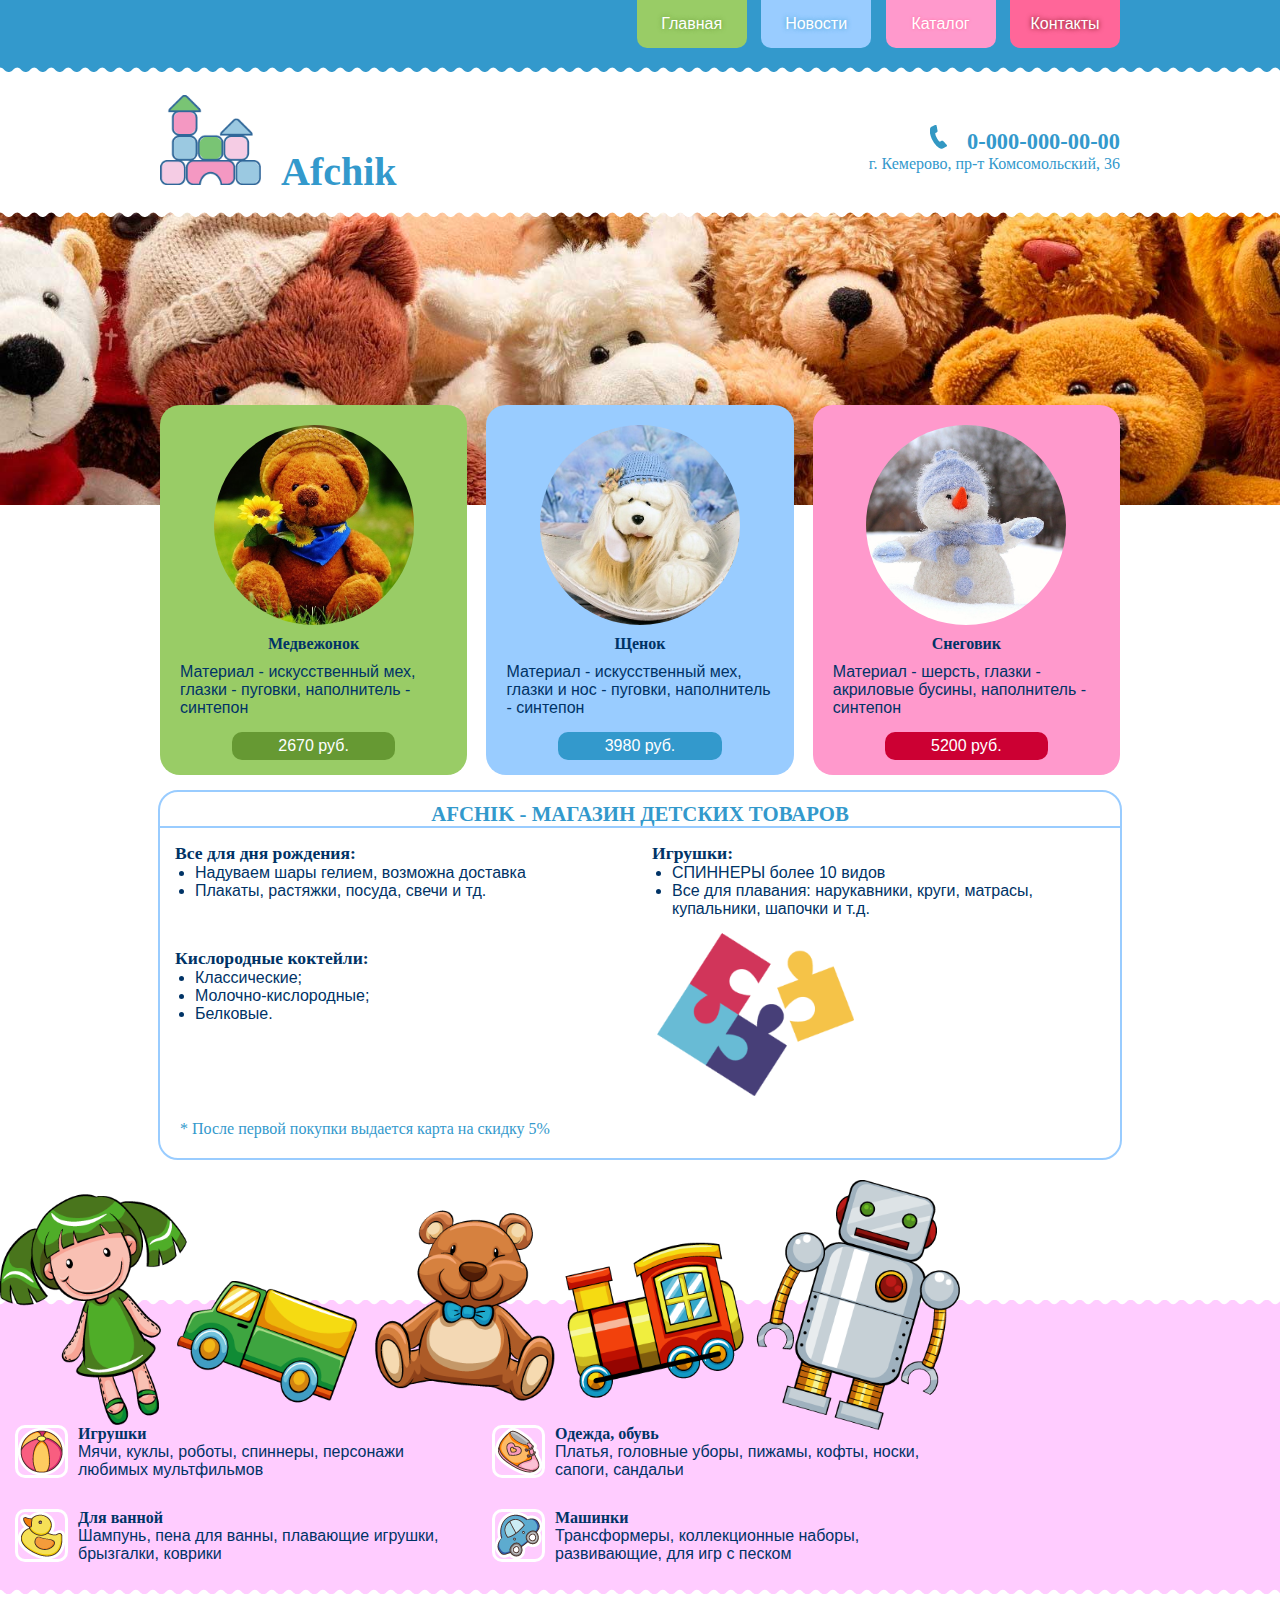
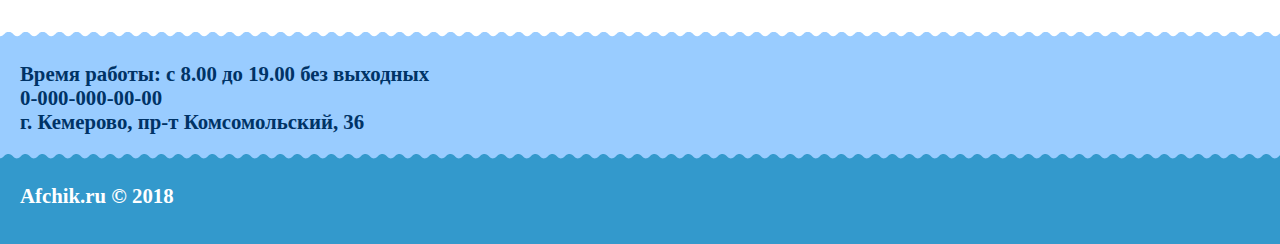
<file: index.html>
<!DOCTYPE html>
<html lang="ru">
	<head>
		<meta charset="UTF-8">
		<meta name="viewport" content="width=device-width, initial-scale=1">
		<title>Afchik - детский магазин</title>
		<link rel="stylesheet" href="css/all.css">
	</head>
	<body>
		<nav>
			<div class="nav_menu">
				<ul>
					<li><a href="index.html">Главная</a></li>
					<li><a href="news.html">Новости</a></li>
					<li><a href="catalog.html">Каталог</a></li>
					<li><a href="contacts.html">Контакты</a></li>
				</ul>
			</div>
		</nav>
		<div class="blueborderbottom">
		</div>
		<header>
			<a href="index.html"><img src="images/logo.png" alt="logo">Afchik</a>
			<div class="contacts">
				<p class="phone"> <img src="images/phone.png" alt="phone">0-000-000-00-00</p>
				<p>г. Кемерово, пр-т Комсомольский, 36</p>
			</div>
		</header>
		
		<div class="headerimg">
			<div class="whiteborderbottom">
			</div>
		</div>
		
		<div class="popular">
			<div class="popular1">
				<div class="pimg"></div>
				<h3>Медвежонок</h3>
				<p>Материал - искусственный мех, глазки - пуговки, наполнитель - синтепон</p>
				<p class="price">2670 руб.</p>
			</div>
			<div class="popular2">
				<div class="pimg"></div>
				<h3>Щенок</h3>
				<p>Материал - искусственный мех, глазки и нос - пуговки, наполнитель - синтепон</p>
				<p class="price">3980 руб.</p>
			</div>
			<div class="popular3">
				<div class="pimg"></div>
				<h3>Снеговик</h3>
				<p>Материал - шерсть, глазки - акриловые бусины, наполнитель - синтепон</p>
				<p class="price">5200 руб.</p>
			</div>
		</div>
		<article>
			<h1>AFCHIK - МАГАЗИН ДЕТСКИХ ТОВАРОВ</h1>
			<section>
				<h2>Все для дня рождения:</h2>
				<ul>
					<li>Надуваем шары гелием, возможна доставка</li>
					<li>Плакаты, растяжки, посуда, свечи и тд.</li>
				</ul>
			</section>
			<section>
				<h2>Игрушки:</h2>
				<ul>
					<li>СПИННЕРЫ более 10 видов</li>
					<li>Все для плавания: нарукавники, круги, матрасы, купальники, шапочки и т.д.</li>
				</ul>
			</section>
			<section>
				<h2>Кислородные коктейли:</h2>
				<ul>
					<li>Классические;</li>
					<li>Молочно-кислородные;</li>
					<li>Белковые.</li>
				</ul>
			</section>
			<img src="images/toy.png" alt="toy">
			<div class="note">
				<p>* После первой покупки выдается карта на скидку 5%</p>
			</div>
		</article>
		<div class="pinkbordertop">
		</div>
		<div class="catalog">
			<div class="cont">
				<div class="toys">
				</div>
				<section>
					<img src="images/ball.png" alt="ball">
					<h3>Игрушки</h3>
					<p>Мячи, куклы, роботы, спиннеры, персонажи любимых мультфильмов</p>
				</section>
				<section>
					<img src="images/shoes.png" alt="shoes">
					<h3>Одежда, обувь</h3>
					<p>Платья, головные уборы, пижамы, кофты, носки, сапоги, сандальи</p>
				</section>
				<section>
					<img src="images/duck.png" alt="duck">
					<h3>Для ванной</h3>
					<p>Шампунь, пена для ванны, плавающие игрушки, брызгалки, коврики</p>
				</section>
				<section>
					<img src="images/car.png" alt="car">
					<h3>Машинки</h3>
					<p>Трансформеры, коллекционные наборы, развивающие, для игр с песком</p>
				</section>
			</div>
		</div>
		<div class="pinkborderbottom">
		</div>
		<div class="blueborderltop">
		</div>
		<footer>
			<p>Время работы: с 8.00 до 19.00 без выходных</p>
			<p class="phone">0-000-000-00-00</p>
			<p>г. Кемерово, пр-т Комсомольский, 36</p>
			<div class="bluebordertop">
			</div>
			<div class="footer1">
				<p>Afchik.ru &copy; 2018</p>
			</div>
		</footer>
	</body>
</html>
</file>
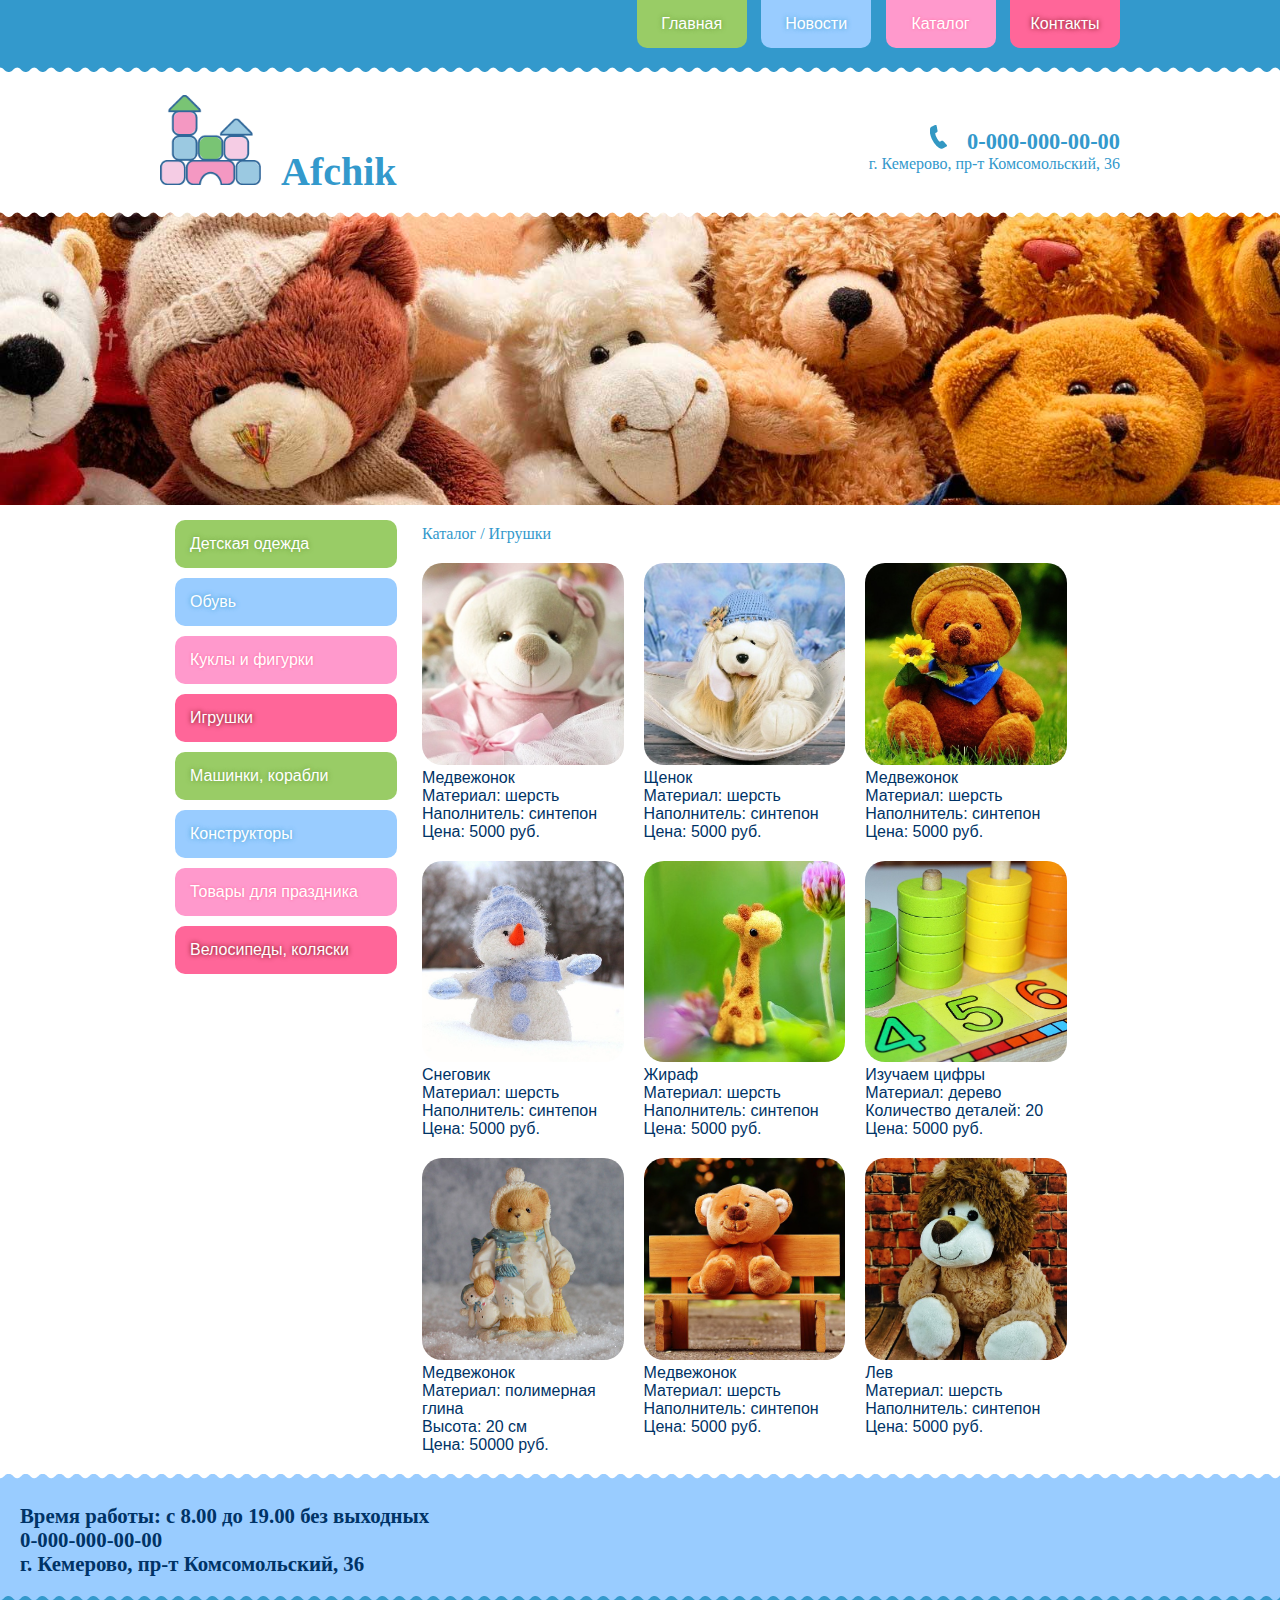
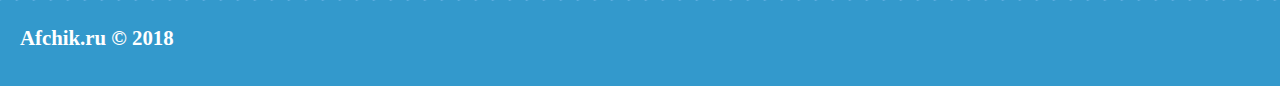
<file: catalog.html>
<!DOCTYPE html>
<html lang="ru">
	<head>
		<meta charset="UTF-8">
		<meta name="viewport" content="width=device-width, initial-scale=1">
		<title>Afchik</title>
		<link rel="stylesheet" href="css/all.css">
	</head>
	<body>
		<nav>
			<div class="nav_menu">
				<ul>
					<li><a href="index.html">Главная</a></li>
					<li><a href="news.html">Новости</a></li>
					<li><a href="catalog.html">Каталог</a></li>
					<li><a href="contacts.html">Контакты</a></li>
				</ul>
			</div>
		</nav>
		<div class="blueborderbottom">
		</div>
		<header>
			<a href="index.html"><img src="images/logo.png" alt="logo">Afchik</a>
			<div class="contacts">
				<p class="phone"> <img src="images/phone.png" alt="phone">0-000-000-00-00</p>
				<p>г. Кемерово, пр-т Комсомольский, 36</p>
			</div>
		</header>
		
		<div class="headerimg">
			<div class="whiteborderbottom">
			</div>
		</div>
		
		<div class="goods">
			<div class="navcatalog">
				<ul>
					<li><a href="#">Детская одежда</a></li>
					<li><a href="#">Обувь</a></li>
					<li><a href="#">Куклы и фигурки</a></li>
					<li><a href="#">Игрушки</a></li>
					<li><a href="#">Машинки, корабли</a></li>
					<li><a href="#">Конструкторы</a></li>
					<li><a href="#">Товары для праздника</a></li>
					<li><a href="#">Велосипеды, коляски</a></li>
				</ul>
			</div>
			<div class="goodsinfo">
				<div class="note">
					<p>Каталог / Игрушки</p>
				</div>
				<div class="itemcatalog">
					<img src="images/item1.jpg" alt="beer">
					<p>Медвежонок</p>
					<p>Материал: шерсть</p>
					<p>Наполнитель: синтепон</p>
					<p>Цена: 5000 руб.</p>
				</div>
				<div class="itemcatalog">
					<img src="images/dog.jpg" alt="dog">
					<p>Щенок</p>
					<p>Материал: шерсть</p>
					<p>Наполнитель: синтепон</p>
					<p>Цена: 5000 руб.</p>
				</div>
				<div class="itemcatalog">
					<img src="images/teddy.jpg" alt="teddy">
					<p>Медвежонок</p>
					<p>Материал: шерсть</p>
					<p>Наполнитель: синтепон</p>
					<p>Цена: 5000 руб.</p>
				</div>
				<div class="itemcatalog">
					<img src="images/snowman.jpg" alt="snowman">
					<p>Снеговик</p>
					<p>Материал: шерсть</p>
					<p>Наполнитель: синтепон</p>
					<p>Цена: 5000 руб.</p>
				</div>
				<div class="itemcatalog">
					<img src="images/item2.jpg" alt="giraffe">
					<p>Жираф</p>
					<p>Материал: шерсть</p>
					<p>Наполнитель: синтепон</p>
					<p>Цена: 5000 руб.</p>
				</div>
				<div class="itemcatalog">
					<img src="images/item3.jpg" alt="tree">
					<p>Изучаем цифры</p>
					<p>Материал: дерево</p>
					<p>Количество деталей: 20</p>
					<p>Цена: 5000 руб.</p>
				</div>
				<div class="itemcatalog">
					<img src="images/item5.jpg" alt="beer">
					<p>Медвежонок</p>
					<p>Материал: полимерная глина</p>
					<p>Высота: 20 см</p>
					<p>Цена: 50000 руб.</p>
				</div>
				<div class="itemcatalog">
					<img src="images/item6.jpg" alt="beer">
					<p>Медвежонок</p>
					<p>Материал: шерсть</p>
					<p>Наполнитель: синтепон</p>
					<p>Цена: 5000 руб.</p>
				</div>
				<div class="itemcatalog">
					<img src="images/item7.jpg" alt="leon">
					<p>Лев</p>
					<p>Материал: шерсть</p>
					<p>Наполнитель: синтепон</p>
					<p>Цена: 5000 руб.</p>
				</div>
			</div>
		</div>
		<div class="blueborderltop">
		</div>
		<footer>
			<p>Время работы: с 8.00 до 19.00 без выходных</p>
			<p class="phone">0-000-000-00-00</p>
			<p>г. Кемерово, пр-т Комсомольский, 36</p>
			<div class="bluebordertop">
			</div>
			<div class="footer1">
				<p>Afchik.ru &copy; 2018</p>
			</div>
		</footer>
	</body>
</html>
</file>
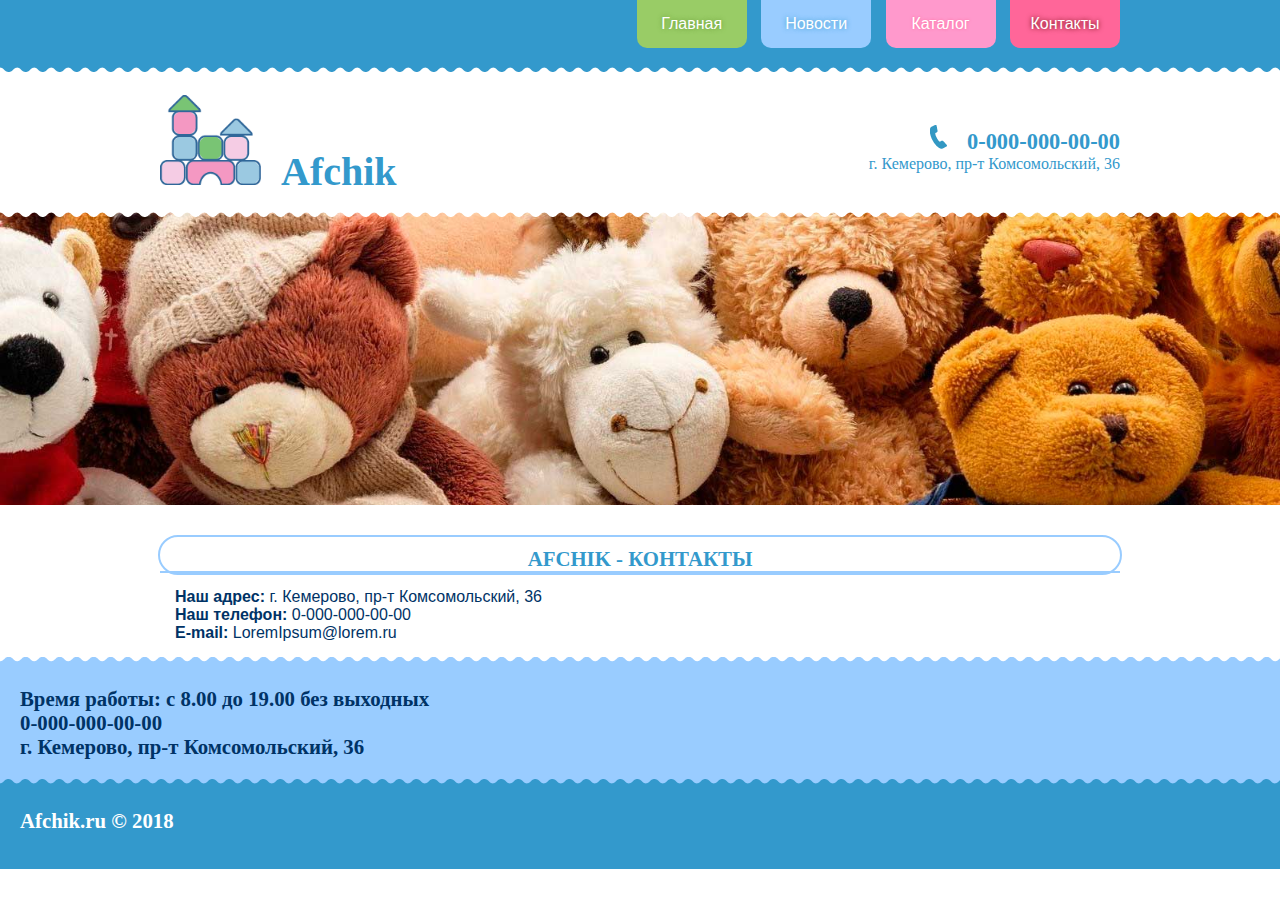
<file: contacts.html>
<!DOCTYPE html>
<html lang="ru">
	<head>
		<meta charset="UTF-8">
		<meta name="viewport" content="width=device-width, initial-scale=1">
		<title>Afchik</title>
		<link rel="stylesheet" href="css/all.css">
	</head>
	<body>
		<nav>
			<div class="nav_menu">
				<ul>
					<li><a href="index.html">Главная</a></li>
					<li><a href="news.html">Новости</a></li>
					<li><a href="catalog.html">Каталог</a></li>
					<li><a href="contacts.html">Контакты</a></li>
				</ul>
			</div>
		</nav>
		<div class="blueborderbottom">
		</div>
		<header>
			<a href="index.html"><img src="images/logo.png" alt="logo">Afchik</a>
			<div class="contacts">
				<p class="phone"> <img src="images/phone.png" alt="phone">0-000-000-00-00</p>
				<p>г. Кемерово, пр-т Комсомольский, 36</p>
			</div>
		</header>
		
		<div class="headerimg">
			<div class="whiteborderbottom">
			</div>
		</div>
		
		<article>
			<h1>AFCHIK - КОНТАКТЫ</h1>
			<section>
			<p><strong>Наш адрес:</strong> г. Кемерово, пр-т Комсомольский, 36</p>
			<p><strong>Наш телефон:</strong> 0-000-000-00-00</p>
			<p><strong>E-mail:</strong> LoremIpsum@lorem.ru</p>
			</section>
			<div class="map">
				<script async src="https://api-maps.yandex.ru/services/constructor/1.0/js/?um=constructor%3A951df779b317ea17102f459149ffeb51d68f444487b1acc388b09c17a57f44d7&amp;width=632&amp;height=451&amp;lang=ru_RU&amp;scroll=true"></script>
			</div>
		</article>

		<div class="blueborderltop">
		</div>
		<footer>
			<p>Время работы: с 8.00 до 19.00 без выходных</p>
			<p class="phone">0-000-000-00-00</p>
			<p>г. Кемерово, пр-т Комсомольский, 36</p>
			<div class="bluebordertop">
			</div>
			<div class="footer1">
				<p>Afchik.ru &copy; 2018</p>
			</div>
		</footer>
	</body>
</html>
</file>
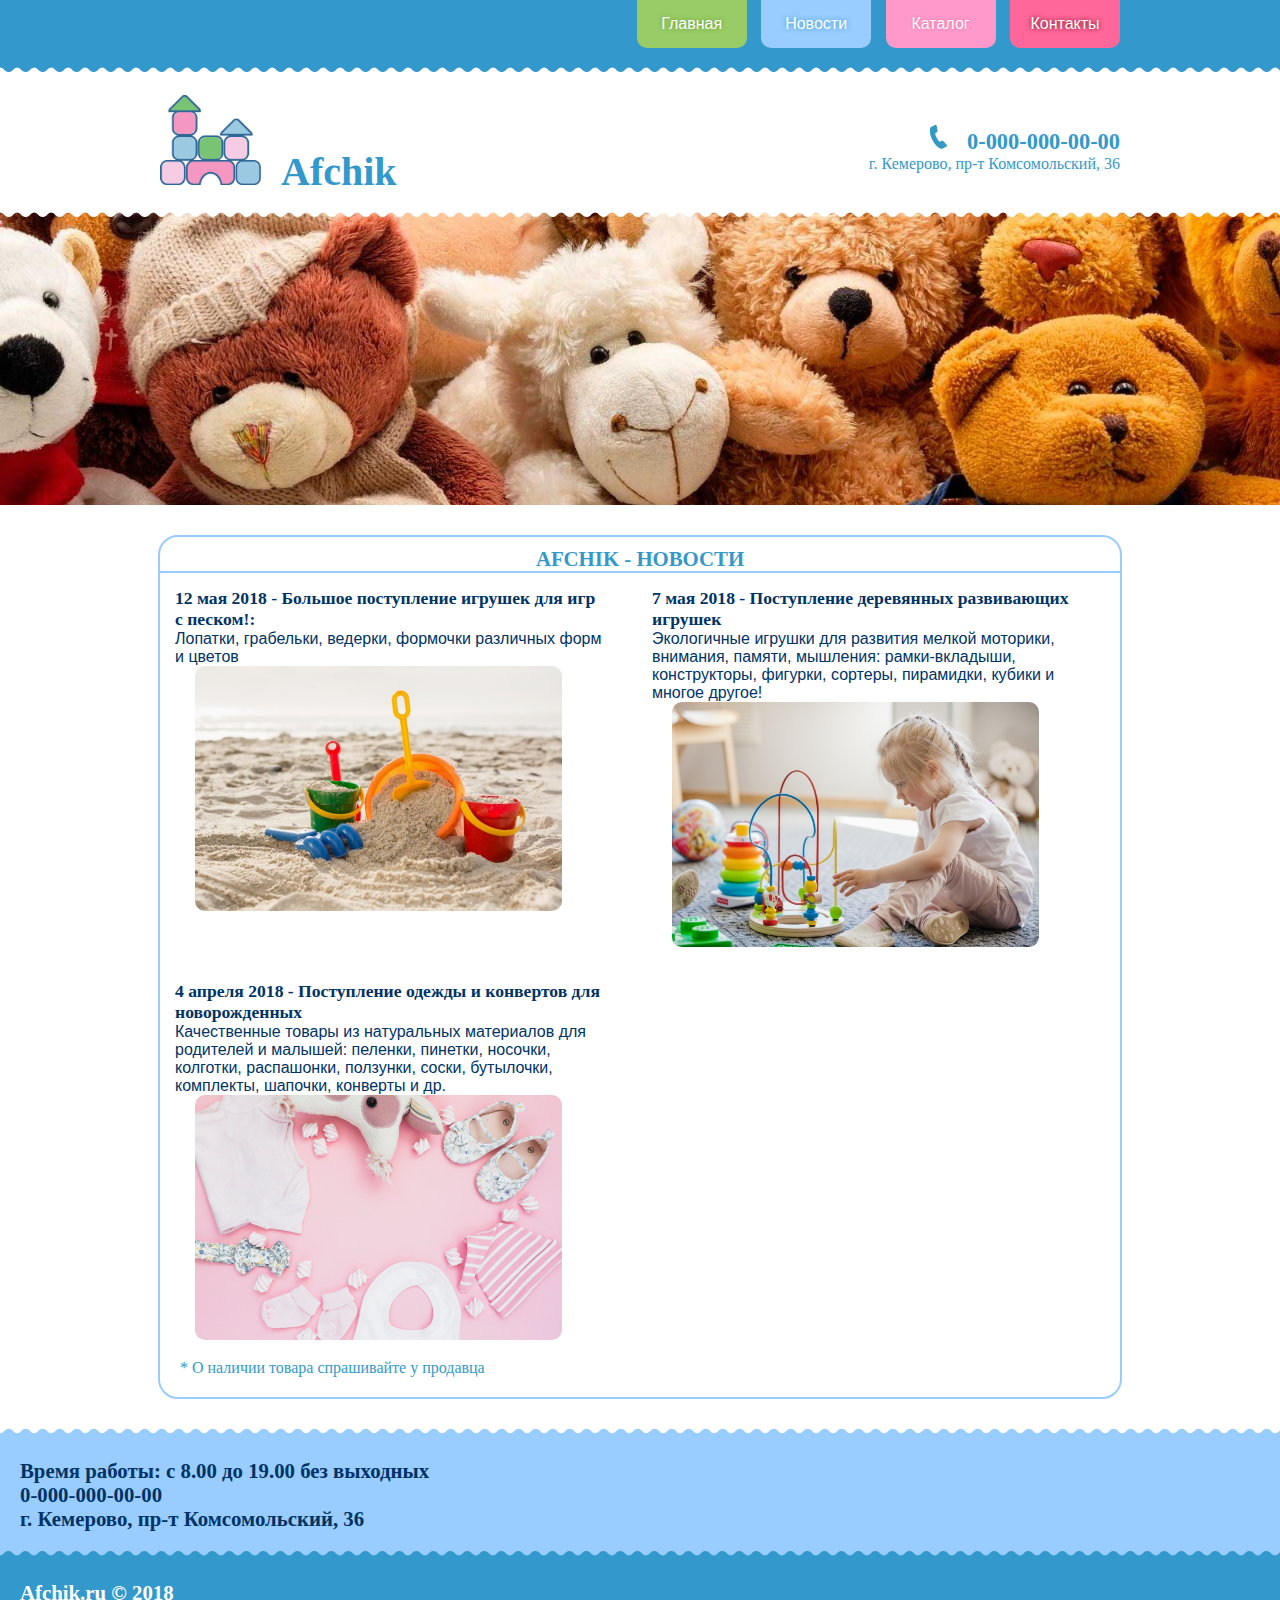
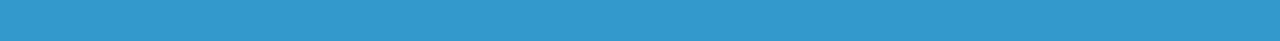
<file: news.html>
<!DOCTYPE html>
<html lang="ru">
	<head>
		<meta charset="UTF-8">
		<meta name="viewport" content="width=device-width, initial-scale=1">
		<title>Afchik</title>
		<link rel="stylesheet" href="css/all.css">
	</head>
	<body>
		<nav>
			<div class="nav_menu">
				<ul>
					<li><a href="index.html">Главная</a></li>
					<li><a href="news.html">Новости</a></li>
					<li><a href="catalog.html">Каталог</a></li>
					<li><a href="contacts.html">Контакты</a></li>
				</ul>
			</div>
		</nav>
		<div class="blueborderbottom">
		</div>
		<header>
			<a href="index.html"><img src="images/logo.png" alt="logo">Afchik</a>
			<div class="contacts">
				<p class="phone"> <img src="images/phone.png" alt="phone">0-000-000-00-00</p>
				<p>г. Кемерово, пр-т Комсомольский, 36</p>
			</div>
		</header>
		
		<div class="headerimg">
			<div class="whiteborderbottom">
			</div>
		</div>
		
		<article>
			<h1>AFCHIK - НОВОСТИ</h1>
			<section>
				<h2>12 мая 2018 - Большое поступление игрушек для игр с песком!:</h2>
				<p>Лопатки, грабельки, ведерки, формочки различных форм и цветов</p>
				<img src="images/sand.jpg" alt="sand">
			</section>
			<section>
				<h2>7 мая 2018 - Поступление деревянных развивающих игрушек</h2>
				<p>Экологичные игрушки для развития мелкой моторики, внимания, памяти, мышления: рамки-вкладыши, конструкторы, фигурки, сортеры, пирамидки, кубики и многое другое!</p>
				<img src="images/toys3.jpg" alt="toys3">
			</section>
			<section>
				<h2>4 апреля 2018 - Поступление одежды и конвертов для новорожденных</h2>
				<p>Качественные товары из натуральных материалов для родителей и малышей: пеленки, пинетки, носочки, колготки, распашонки, ползунки, соски, бутылочки, комплекты, шапочки, конверты и др.</p>
				<img src="images/clothes.jpg" alt="clothes">
			</section>
			
			<div class="note">
				<p>* О наличии товара спрашивайте у продавца</p>
			</div>
		</article>
			

		
		
		<div class="blueborderltop">
		</div>
		<footer>
			<p>Время работы: с 8.00 до 19.00 без выходных</p>
			<p class="phone">0-000-000-00-00</p>
			<p>г. Кемерово, пр-т Комсомольский, 36</p>
			<div class="bluebordertop">
			</div>
			<div class="footer1">
				<p>Afchik.ru &copy; 2018</p>
			</div>
		</footer>
	</body>
</html>
</file>
<file: css/all.css>
* {
	margin: 0px;
	padding: 0px;
	font-family: Tahoma, Arial, sans-serif;
	font-size: 1em;
}
body {
	background-color: #ffffff;
	color: #003366;
}
nav {
	background-color: #3399cc;
	height: 60px;
}
.nav_menu, header, .popular, .cont, article, .map, .goods {
	margin: 0 auto;
	max-width: 960px;
	min-width: 200px;
}
nav ul {
	float: right;
	clear: top;
}
nav li {
	display: inline-block;
	margin-left: 10px;
}
nav a{
	padding: 15px;
	display: block;
	color: #ffffff;
	text-decoration: none;
	width: 80px;
	text-align: center;
	border-radius: 0 0 10px 10px;
}
nav li:nth-child(1) a, .navcatalog li:nth-child(1) a, .navcatalog li:nth-child(5) a {
	background-color: #99cc66;
	text-shadow: 0px 0px 5px #669933;	
}
nav li:nth-child(2) a, .navcatalog li:nth-child(2) a, .navcatalog li:nth-child(6) a {
	background-color: #99ccff;
	text-shadow: 0px 0px 5px #3399cc;
}
nav li:nth-child(3) a, .navcatalog li:nth-child(3) a, .navcatalog li:nth-child(7) a {
	background-color: #ff99cc;
	text-shadow: 0px 0px 3px #ff6699;
}
nav li:nth-child(4) a, .navcatalog li:nth-child(4) a, .navcatalog li:nth-child(8) a {
	background-color: #ff6699;
	text-shadow: 0px 0px 5px #660000;
}
nav li a:hover, .navcatalog li a:hover {
	background-color: #ffcc00;
	text-shadow: 0px 0px 3px #ff9900;
}
.blueborderbottom {
	background: url("../images/bbblue.png") repeat-x #fff;
	height:35px;
}
.contacts {
	float:right;
	text-align: right;
	margin-top: 30px;
}
.contacts .phone {
	font-size: 1.4em;
	font-weight: bold;
}
header {
	color: #3399cc;
	height: 110px;
}
header a, .contacts p, h1, h2, h3, footer p, .note p { 
	font-family: Segoe Script, Comic Sans MS, Tahoma;
}
header a {
	text-decoration: none;
	color: #3399cc;
	font-size: 2.5em;
	font-weight: bold;
}
header img { margin-right: 20px; }
.headerimg {
	background: url("../images/head.jpg") no-repeat center #333333;
	background-size: 100%;
	height: 300px;
}
.whiteborderbottom {
	height:30px;
	background: url("../images/bbwhite.png") repeat-x;
}

.popular {
	margin-top: -100px;
}
.popular h3 {
	text-align: center;
	margin: 10px;
}
.popular p { margin: 0px 20px 0px 20px; }
.popular .price {
	display: block;
	width: 50%;
	margin: 0 auto;
	border-radius: 10px;
	margin-top: 15px;
	margin-bottom: 15px;
	padding: 5px;
	text-align: center;
	color: #ffffff;
}
.popular1 .price { background-color: #669933; }
.popular2 .price { background-color: #3399cc; }
.popular3 .price { background-color: #cc0033; }
.popular1, .popular2, .popular3 {
	width: 32%;
	border-radius: 20px;
	float: left;
	font-size: 1em;
	margin-bottom: 15px;
}
.popular1 {
	background-color: #99cc66;	
	margin-right: 2%;
}
.pimg {
	width: 200px;
	height: 200px;
	border-radius: 100px;
	margin: 0 auto;
	margin-top: 20px;
}
.popular1 .pimg {
	background: url("../images/teddy.jpg") no-repeat #ffffff;
	background-size: 100%;
}
.popular2 .pimg {
	background: url("../images/dog.jpg") no-repeat #ffffff;
	background-size: 100%;
}
.popular3 .pimg {
	background: url("../images/snowman.jpg") no-repeat #ffffff;
	background-size: 100%;
}
.popular2 {
	background-color: #99ccff;	
	margin-right: 2%;
}
.popular3 { background-color: #ff99cc; }
h1 {
	font-size: 1.3em;
	color: #3399cc;
	text-align: center;
	border-bottom: 2px solid #99ccff;
	margin-top: 10px;
}
h2 { font-size: 1.1em; }
article {
	clear: both;
	margin-top: 30px;
	border: 2px solid #99ccff;
	border-radius: 20px;
}
article ul, article img { margin: 0 20px 0 20px; }
section {
    padding-right: 15px;
	margin: 15px;
	width: 45%;
	float: left;
}
article section img {
	width: 85%;
	border-radius: 10px;
}
.navcatalog {
		width: 20%;
		padding: 15px;
		float: left;
}
.navcatalog a {
	text-decoration: none;
	border-radius: 10px;
	padding: 15px;
	display: block;
	width: 100%;
	margin-bottom: 10px;
	color: #ffffff;
}
.navcatalog li {
	display: block;
	text-decoration: none;
}
.goodsinfo {
	float: left;
	margin-left: 20px;
	width: 70%;
}
.itemcatalog {
	width: 30%;
	float: left;
	margin-left: 20px;
	margin-bottom: 20px;
}
.itemcatalog img {
	width: 100%;
	border-radius: 20px;
}

.note {
	clear: both;
	width: 100%;
	color: #3399cc;
	margin: 20px;
}
.toys {
	background: url("../images/toys.png") no-repeat;
	background-size: 100%;
	height: 300px;
	margin-top: -230px;
	z-index: 100;
	position: absolute;
	width: 960px;
}
.catalog {
	background-color: #ffccff;
	padding-top: 100px;
}
.pinkbordertop {
	background: url("../images/btpink.png") repeat-x;
	height: 10px;
	margin-top: 140px;
}
.pinkborderbottom {
	background: url("../images/bbpink.png") repeat-x;
	height: 20px;
}
.cont {
    margin: 0;
    display: inline-block;
    padding-right: 10px;
}
.cont section img {
		border: 3px solid #ffffff;
		border-radius: 10px;
		float: left;
		margin-right: 10px;
}
cont section p {
    width: 90%;
}
.blueborderltop {
	background: url("../images/btlblue.png") repeat-x;
	height: 10px;
	margin-top: 30px;
	clear: both;
}
.bluebordertop {
	background: url("../images/btblue.png") repeat-x;
	margin-top: 20px;
	height: 10px;
}
footer {
	background-color:#99ccff;
	font-size: 1.3em;
	font-weight: bold;
	height: 160px;
	padding-top: 20px;
}
footer p { margin-left: 20px; }
.footer1 {
	height:60px;
	background-color: #3399cc;
	color: #ffffff;
	padding-top: 20px;
}
@media screen and (max-width: 960px) {
	.toys {
		display: none;
	}
	.catalog { padding-top: 10px; }
	.pinkbordertop { margin-top: 10px; }
}
@media screen and (max-width: 700px) {
	.headerimg { height: 200px;	}
	.contacts { display: none; }
	.popular1, .popular2 { margin-right: 10px; }
	.pimg {
		width: 140px;
		height: 140px;
		border-radius: 70px;
	}
	section { width: 100%; }
	footer { font-size: 1em; }
}
@media screen and (max-width: 520px) {
	nav { height: 130px; }
	nav li a{
		display: block;
		border-radius: 10px;
		margin-top: 10px;
		float: left;
	}
	.headerimg { height: 130px; }
	.popular1, .popular2 { margin-right: 5px; }
	.pimg {
		width: 80px;
		height: 80px;
		border-radius: 40px;
	}
	.popular { font-size: 0.8em; }
	.popular p { margin: 0 5px 0 5px; }
	footer { font-size: 0.8em; }
}
@media screen and (max-width: 350px) {
	header { height: 160px;	}
	.popular { font-size: 0.6em; }
}
</file>
